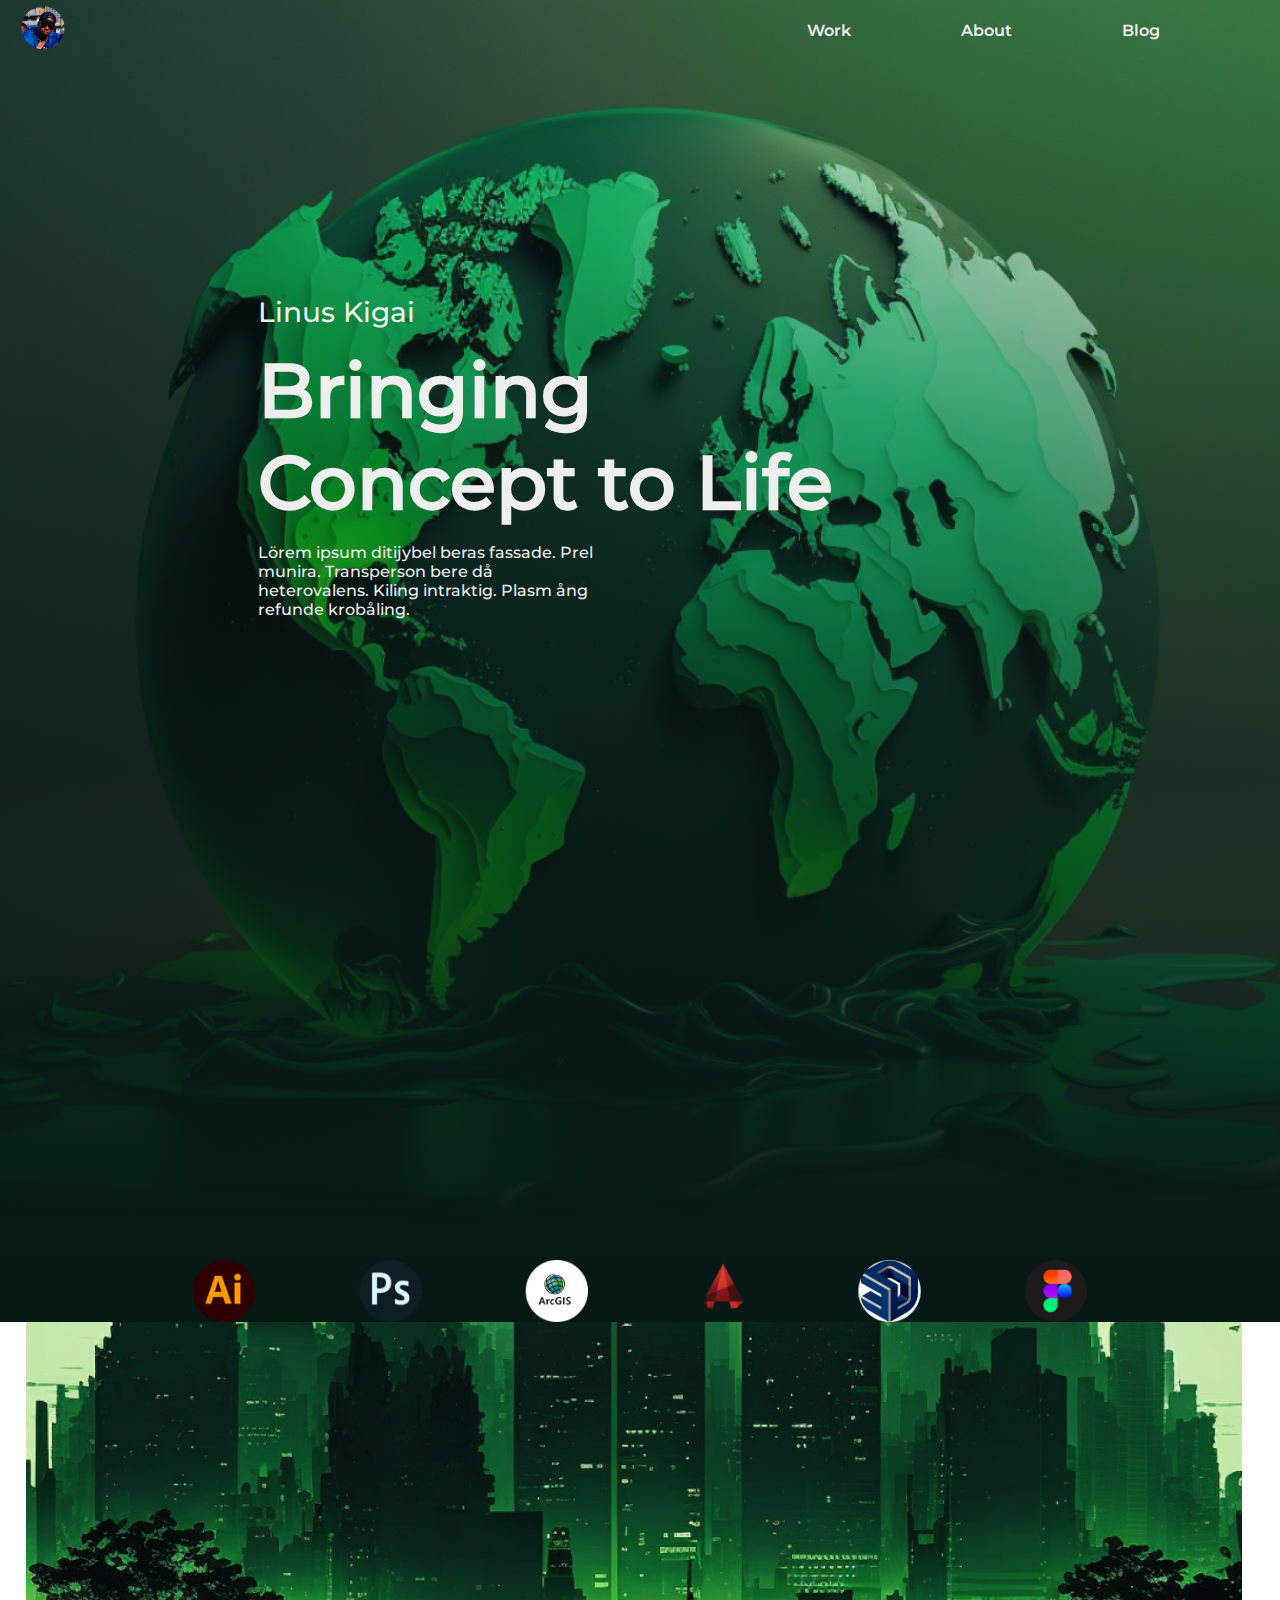
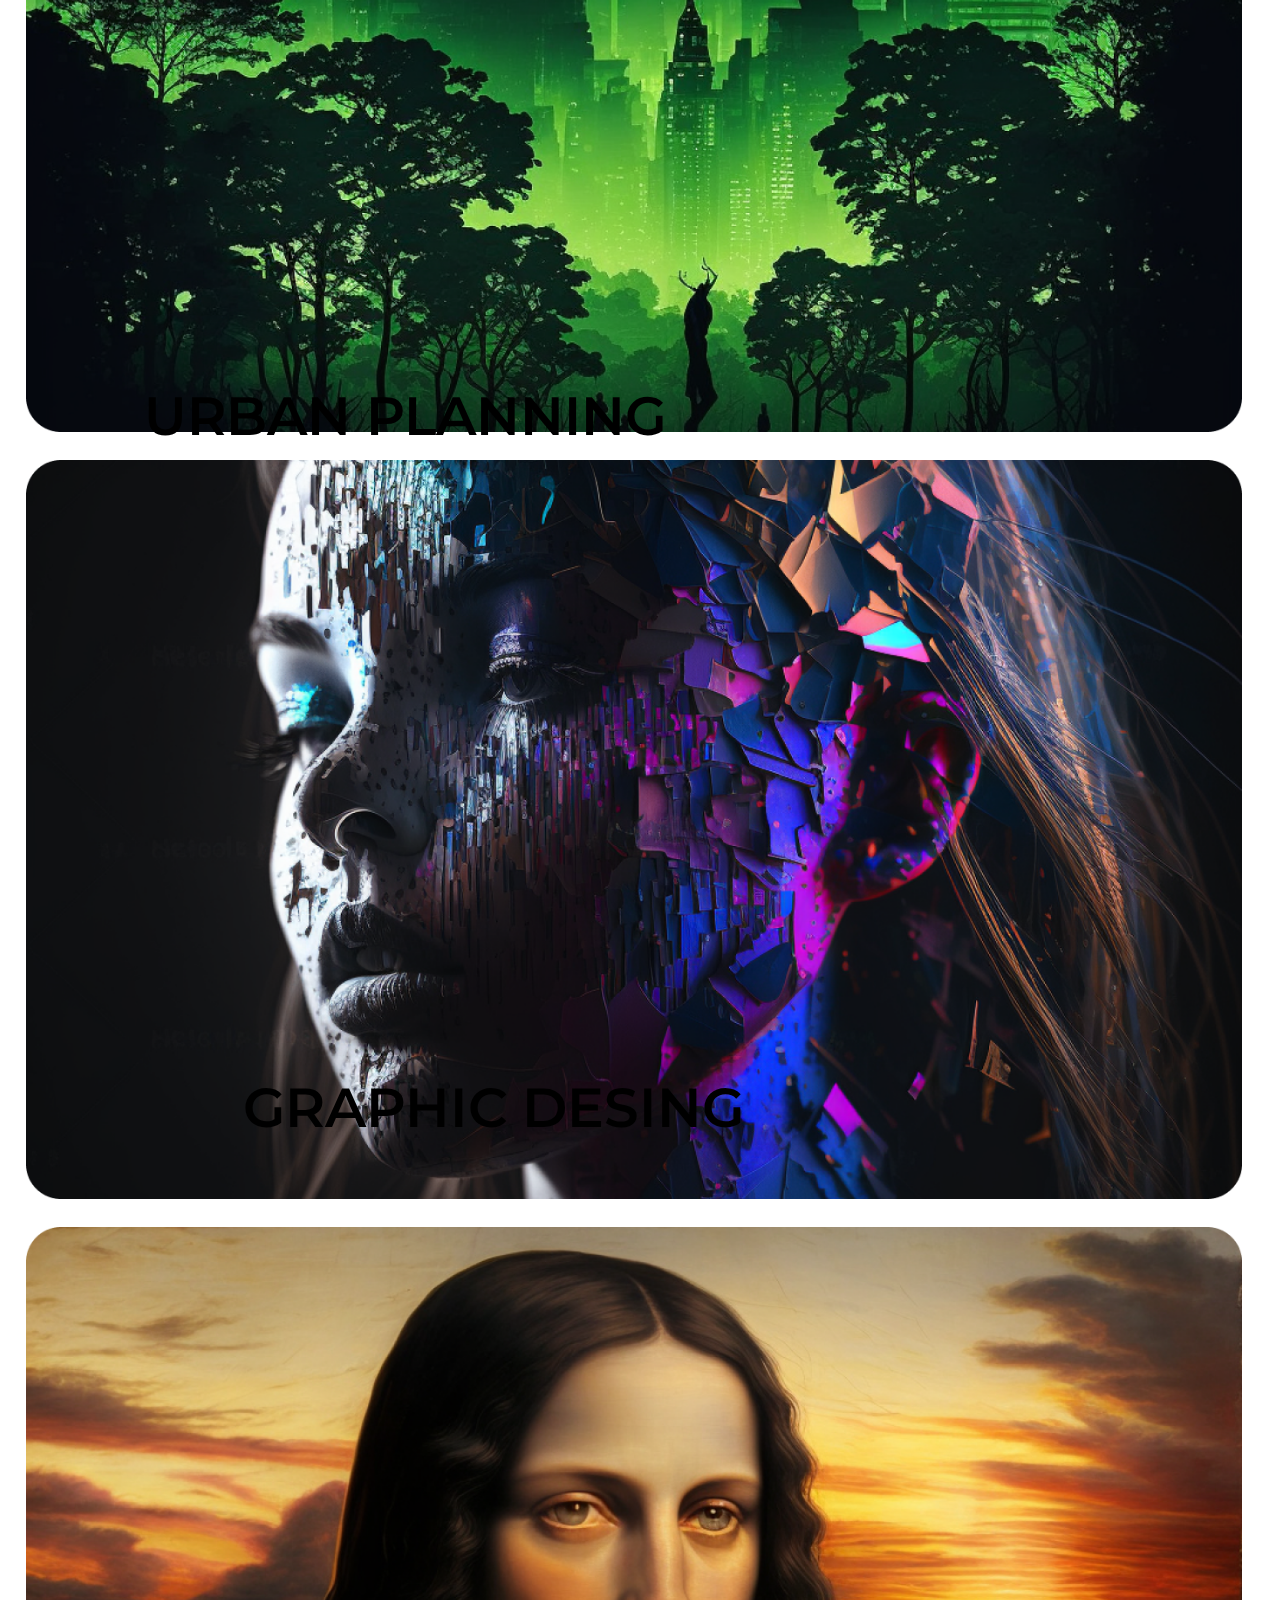
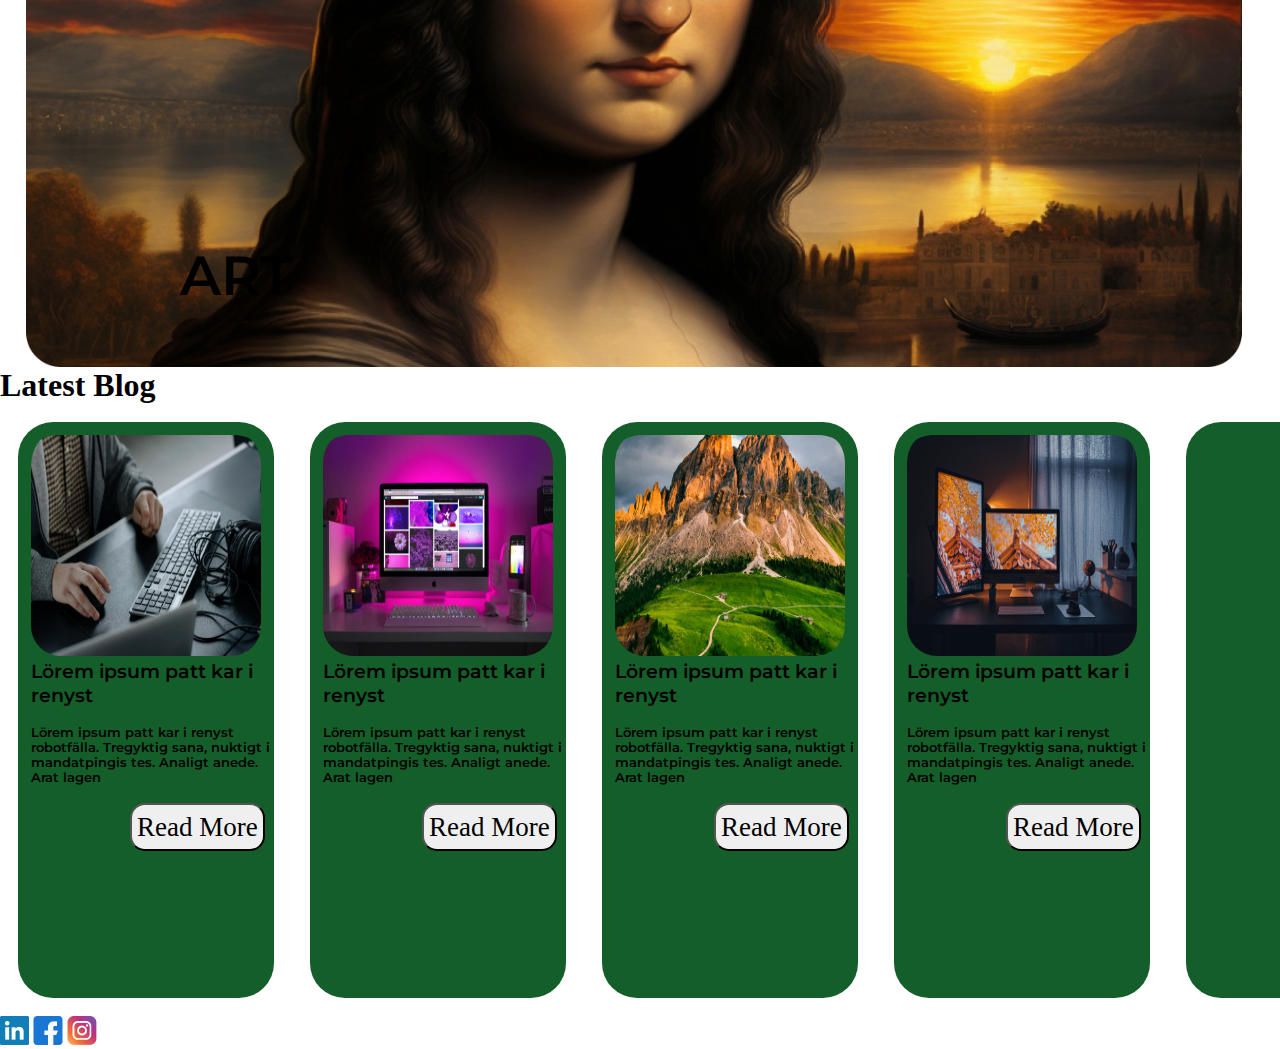
<file: index.html>
<!DOCTYPE html>
<html lang="en">

<head>
    <meta charset="UTF-8">
    <meta name="viewport" content="width=device-width, initial-scale=1.0">
    <title>mypage1</title>
    <link rel="stylesheet" href="css/style.css">
</head>

    <body>
        <header class="header">
            <div class="div_logo">
                <img src="storage/img/Ellipse 1.png" alt="photo">
            </div>
            <div class="div_menu">
                <ul class="ul_menu">
                    <li>Work</li>
                    <li>About</li>
                    <li>Blog</li>
                </ul>
            </div>
        </header>

        <main class="principal_main">
            <section class="section_home"  >
                <article class="article_home" >
                    <span>
                    Linus Kigai
                    </span>
                    <h1>
                        Bringing Concept to Life 
                    </h1>
                    <p>
                        Lörem ipsum ditijybel beras fassade. Prel munira. Transperson bere då heterovalens. Kiling intraktig.
                            Plasm ång refunde krobåling.
                    </p>
                 </article>
            </section>
            <section class="section_icons">
                <img src="storage/img/Group 2.png" alt="grupo">
            
            </section>
            <section class="section_imagen1">
                <img src="storage/img/imagengran1.png">
                <h1> URBAN PLANNING </h1>
            </section>

            <section class="section_imagen2">
                <img src="storage/img/imagengran2.png">
                <h1>GRAPHIC DESING </h1>
            </section>

            <section class ="section_imagen3">
                <img src="storage/img/imagengran3.png">
                <h1>ART</h1>
            </section>

            <section class="title_carrousel">
                <h1>Latest Blog</h1>
            </section>

            <div class="carrousel">
                <div class="carrousel_items">
                    <img id ="img_carrousel" src="storage/img/carrusel1.png">
                        <h2>Lörem ipsum patt kar i renyst</h2>
                            <p> Lörem ipsum patt kar i renyst robotfälla. 
                                Tregyktig  sana, nuktigt i mandatpingis tes. 
                                Analigt anede. Arat lagen
                            </p>
                            
                    <button>Read More</button>
                </div>
                    <div class= "carrousel_items">
                        <img id="img_carrousel" src="storage/img/carrusel2.png">
                            <h2>Lörem ipsum patt kar i renyst</h2>
                                <p> Lörem ipsum patt kar i renyst robotfälla. 
                                    Tregyktig  sana, nuktigt i mandatpingis tes. 
                                    Analigt anede. Arat lagen
                                </p>
                    <button>Read More</button>
                    </div>

                    <div class= "carrousel_items">
                        <img id="img_carrousel" src="storage/img/carrusel3.png">
                            <h2>Lörem ipsum patt kar i renyst</h2>
                                <p> Lörem ipsum patt kar i renyst robotfälla. 
                                    Tregyktig  sana, nuktigt i mandatpingis tes. 
                                    Analigt anede. Arat lagen
                                </p>
                    <button>Read More</button>
                    </div>

                    <div class= "carrousel_items">
                        <img id="img_carrousel" src="storage/img/carrusel4.png">
                            <h2>Lörem ipsum patt kar i renyst</h2>
                                <p> Lörem ipsum patt kar i renyst robotfälla. 
                                    Tregyktig  sana, nuktigt i mandatpingis tes. 
                                    Analigt anede. Arat lagen
                                </p>
                    <button>Read More</button>
                    </div>

                    <div class= "carrousel_items"></div>
                        <img id="img_carrousel" src="storage/img/carrusel5.png">
                            <h2>Lörem ipsum patt kar i renyst</h2>
                                <p> Lörem ipsum patt kar i renyst robotfälla. 
                                    Tregyktig  sana, nuktigt i mandatpingis tes. 
                                    Analigt anede. Arat lagen
                                </p>
                    <button>Read More</button>
                    </div>
            </div>
        </main>

        <footer>
            <img src="storage/img/providers-list.png">
            <img src="storage/img/Group 3.png">
            <img src="storage/img/Layer 2.png">
         </footer>

    </body>
<!--en scroll horizontal es overflow-x: scroll 
flex-shirnk= 0 para el desbordamiento -->

</html>
</file>
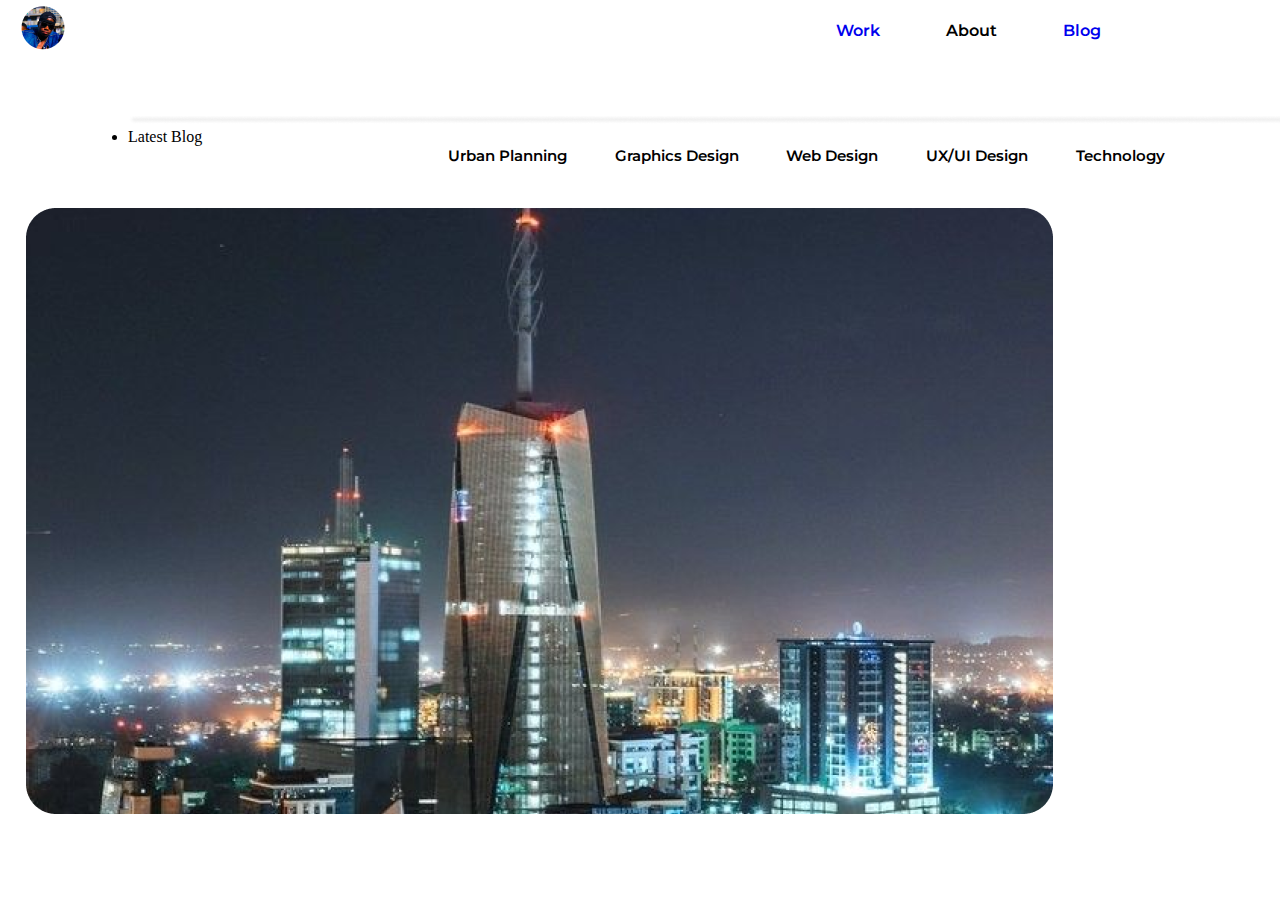
<file: views/blog.html>
<!DOCTYPE html>
<html lang="en">
<head>
    <meta charset="UTF-8">
    <meta name="viewport" content="width=device-width, initial-scale=1.0">
    <link rel="stylesheet" href="../css/style.css">
    <title>Blog</title>
</head>
<body class="body_blog">
    <header class="header_blog">
        <div class="divlogo_blog">
            <img src="../storage/img/Ellipse1.png">
        </div>
        <div class="divmenu_blog">
            <ul class="ul_menu_blog">
                <li><a href="../index.html">Work</a></li>
                <li>About</li>
                <li><a href="../views/blog.html">Blog</a></li>
            </ul>
        </div>
    </header>    

    <header class="header2_blog">
        <div class="div_menu2_blog">
            <img src="../storage/img/Line 1.png" >
            <li class="box">Latest Blog</li>
            <ul class="ul_menu2_blog">
                <li>Urban Planning</li>
                <li>Graphics Design</li>
                <li>Web Design</li>
                <li>UX/UI Design</li>
                <li>Technology</li>
            </ul>
        </div>
    </header>   


    <section class="section_img1">
        <img src="../storage/img/torreblog1.png">
    </section>

</body>
</html>
</file>
<file: css/style.css>
@import url('../css/variable.css');

*{
    padding: 0;
    margin: 0;
    box-sizing: border-box;
/*outline: 1px solid tomato;*/
}
.header {
    display: flex;
    justify-content: space-between;
    align-items: center;
    position: absolute;
    width: 100%;
    padding-left: 20px;
    padding-right: 20px;
    padding-top: 5px;
}


.div_logo
{
    top: 5px;
    left: 5px
}

.ul_menu {
    display: flex;
    gap: 110px;
    padding-right: 100px;
    color: var(--font-color-1); 

    li{
list-style: none;
font-family: "Montserrat-SemiBold";
}
}


.section_home
{
 background-image: linear-gradient(var(--color-gradient-1), var(--color-gradient-2) 100%), var(--banner-1);
 background-image: linear-gradient(#376E4072),(#071917d5), url("../storage/img/fondo.png");
 background-size: cover;
 background-position: center;
 background-repeat: no-repeat;
 height: 140svh;
 padding: 0;
}

.article_home{
    position: relative;
    display: flex;
    width: 626px;
    top : 23.05vw;
    left: 20.138vw;
    height: 360px;
    gap: 15px;
    flex-direction: column;
    color: var(--font-color-1);
}

.article_home span{
    font-size: 28px;
    font-family: "Montserrat-Medium";
}
.article_home h1{
    font-size: 75px;
    font-family: "Montserrat-Medium";
}
.article_home p{
    width: 340px;
    font-family: "Montserrat-Medium";
}
.section_icons {
     background-color: var(--color-gradient-2);
     width: 100%;
        position: absolute;
       display: flex ;
       justify-content: center;
        img{
            width: 69.7916vw;
            height: 4.86vw;
        }}
    
@media (max-width: 960px){
    .header{
        padding: 15px;

    }

    .ul__menu{
        gap: 15px;
        padding-right: 15px;
    }

    .section__home{
        display: flex;
        justify-content: space-around;
    }   

    .article__home{
        left: 0;
    }

    .article_home p{
        
    }

    .article_home h1{
        font-size: 70px;
    }

    .section__icon{
        justify-content: space-around
    }

    .section__icon img{
        width: 45px;
        height: 45px;
        object-fit: contain;
    }
}

@media (max-width: 576px){
    .header{
        justify-content: normal;
    }

    .div__menu{
        width: 100%;
    }

    .ul__menu{
        display: flex;
        justify-content: center;
        padding-right: 0;
    }

    .article__home{
        top: 25svh;
    }
    .article__home h1{
        font-size: 60px;
    }
    .section__home{
        display: flex;
        justify-content: normal;
        padding-left:  15px;
        padding-right: 15px;
        height: 95svh;
    }


}


.section_imagen1{
    display: flex;
    background-color: var(--color-3);
    padding-top: 32px;
    flex-direction: column;
    

    img{
        background-color: var(--color-3);
        justify-content: center;    
        padding-left: 2svw;
        padding-right: 2svw;
        width: 99svw;
        
    }

    h1{
        color: var(--color-1);
        position: absolute;
        padding-left: 16svh;
        padding-top: 54svw;
        font-size: 6svh;
        font-family: "Montserrat-SemiBold";
        
    }

}

@media (max-width: 960px) {
    .section_imagen1 {
        padding-top: 24px;
    }

    .section_imagen1 img {
        width: 100%;
        padding-left: 1svw;
        padding-right: 1svw;
    }

    .section_imagen1 h1 {
        font-size: 5svh;
    }
}

@media (max-width: 576px) {
    .section_imagen1 img {
        width: 100%;
        padding-left: 3svw;
        padding-right: 3svw;
    }

    .section_imagen1 h1 {
        font-size: 2svh; 
        padding-top: 53svw;
        padding-left: 10svw;
    }
}



.section_imagen2{
    display: flex;
    background-color: var(--color-3);
    padding-top: 28px;
    flex-direction: column;
    

    img{
        background-color: var(--color-3);
        justify-content: center;    
        padding-left: 2svw;
        padding-right: 2svw;
        width: 99svw;
        
    }

    h1{
        color: var(--color-1);
        position: absolute;
        padding-left: 27svh;
        padding-top: 48svw;
        font-size: 55px;
        font-family: "Montserrat-SemiBold";
        
    }

}


@media (max-width: 960px) {
    .section_imagen2 {
        padding-top: 24px;
    }

    .section_imagen2 img {
        width: 100%;
        padding-left: 1svw;
        padding-right: 1svw;
    }

    .section_imagen2 h1 {
        font-size: 5svh;
    }
}

@media (max-width: 576px) {
    .section_imagen2 img {
        width: 100%;
        padding-left: 3svw;
        padding-right: 3svw;
    }

    .section_imagen2 h1 {
        font-size: 2svh; 
        padding-top: 46svw;
        padding-left: 10svw;
    }
}


.section_imagen3{
    display: flex;
    background-color: var(--color-3);
    padding-top: 28px;
    flex-direction: column;
    
}
.section_imagen3 img{
        background-color: var(--color-3);
        justify-content: center;    
        padding-left: 2svw;
        padding-right: 2svw;
        width: 99svw;
}


.section_imagen3 h1{
        color: var(--color-1);
        position: absolute;
        padding-left: 20svh;
        padding-top: 48svw;
        font-size: 55px;
        font-family: "Montserrat-SemiBold";
        
}



@media (max-width: 960px) {
    .section_imagen3 img {
        width: 100%;
        padding-left: 3svw;
        padding-right: 3svw;
    }

    .section_imagen3 h1 {
        font-size: 2svh; 
        padding-top: 46svw;
        padding-left: 10svw;
    }
}
@media (max-width: 576px) {
    .section_imagen3 img {
        width: 100%;
        padding-left: 3svw;
        padding-right: 3svw;
    }

    .section_imagen3 h1 {
        font-size: 2svh; 
        padding-top: 46svw;
        padding-left: 10svw;
    }
}

.title_Carrousel{
    h1{
        background-color: var(--color-3);
        color: var(--color-1);
        font-size: 45px;
        font-family: "Montserrat-SemiBold";   
        padding-left: 5svw;
        padding-top: 3svh;
    }
}

.carrousel 
{
    background-color: var(--color-3);
    display: flex;
    flex-direction: row;
    height: 68svh;
    overflow-x: scroll;

     
    & > .carrousel_items{
        flex: 1;
        flex-grow: 1;
        min-width: 20svw;
        background-color: #145E2A;
        margin: 2svh;
        border-radius: 35px;
        
    }   

  button{
      font-size: 3svh;
      border-radius: 15px;
      margin-left: 11svh;
      height: 48px;
      width: 15svh;
      font-family: "Montserrat_Regular";
    }

    .carrousel_items {
        padding-left: 1svw;
        font-size: 1svw;
        font-family: "Montserrat-SemiBold";
    }

    img{
        padding-top: 1svw;
        width: 18svw;
        height: 26svh;
        border-radius: 30px;
    }

    p{
        padding-top: 2svh;
        padding-block-end: 2svh;
    }

    .div_a{
        height: 5svh;
        width: 8svw;
        background-color: #D9D9D9;
        border-radius: 24px;
        text-align: center;
    }

    div a{
        padding-top: 2svh;
        color: black;
        font-family: "Montserrat-SemiBold";
        font-size: 1svw;
        text-decoration: none;
    
    }

}

   
@media (max-width: 960px){
    .carrousel{
        button{
            font-family: "Montserrat_Regular";
            font-size: 15px;
            border-radius:30px;
            margin-left: 40px;
            height: 4svh;
              }
        }   
}



@media (max-width: 576px) {
    .title_carrousel h1
    {
         font-size: 3svh;
         padding-top: 1svh;
    }

    .carrousel{
        height: 45svh;
        & > .carrousel_items{
            margin: 1svh;
            border-radius: 35px;
            width: 45svw;
            min-width: 50svw;
        }


        .carrousel_items {
                  padding-left: 1svw;
                    font-size: 2.5svw;
                    font-family: "Montserrat-SemiBold";
        }

    }


    .div_a{
            height: 4svh;
            width: 20svw;
            border-radius: 24px;
            text-align: center;
            padding-top: 1.5svw;
            color: black;
            font-family: "Montserrat-SemiBold";
    }

        
    a{
        font-size: 1.5svh;
    }

    

    button{
        font-family: "Montserrat_Regular";
        font-size: 15px;
        border-radius:30px;
        margin-left: 40px;
        height: 4svh;
    }
        

    #img_carrousel
    {
        width: 47svw;
        height: 22svh;
        padding-top: 2svw;
        padding-left: 1svw;
        padding-right: 1svw;
            
    }
    
    p{
        padding-top: 1svh;
        padding-block-end: 1svh;
    }
}    
 
.footer {
    background:var(--color-3);
    display: flex;
    justify-content: center;
    gap: 36px;
    padding-top: 2svw;
}

.body_blog{
    background-color: var(--color-3);
}

.header_blog {
    display: flex;
    justify-content: space-between;
    align-items: center;
    position: absolute;
    padding-left: 20px;
    padding-right: 20px;
    padding-top: 5px;
    width: 100%;
}

.ul_menu_blog{
    display: flex;
    gap: 66px;
    }   

    .ul_menu_blog {
        display: flex;
        gap: 66px;
        padding-right: 159px;
        font-family: "Montserrat-SemiBold";
        color: var(--color-1);
    
    
        li{
            z-index: 10;
            list-style: none;
        }
    
        a{
            text-decoration: none;
        }
    
        a:visited {
            color: var(--color-1);
        }
}
    
    
.header2_blog {
        z-index: 1;
        display: flex;
        justify-content: space-between;
        align-items: center;
        position: absolute;
        padding-left: 10svw;
        padding-right: 20px;
        padding-top: 110px;
        width: 100%;
    
        .divmenu2__blog{
            img{
                height: 10px;
            }
    
            .box{
                display: flex;
                list-style: none;
                background: var(--color-4);
                width: 113px;
                height: 28px;
                font-family: "Montserrat-SemiBold";
                font-size: 15px;
    
    
            }
        }
}
    
.ul_menu2_blog {
        display: flex;
        gap: 5.3svh;
        padding-left: 25svw;
        font-size: 15px;
        font-family: "Montserrat-SemiBold";
        color: var(--color-1);
    
    
    
        li{
            list-style: none;
            background: none;
    
        }
        
}
     
.section_img1 {
    
    
        img{
            padding-top: 208px;
            padding-left: 26px
        }
}
</file>
